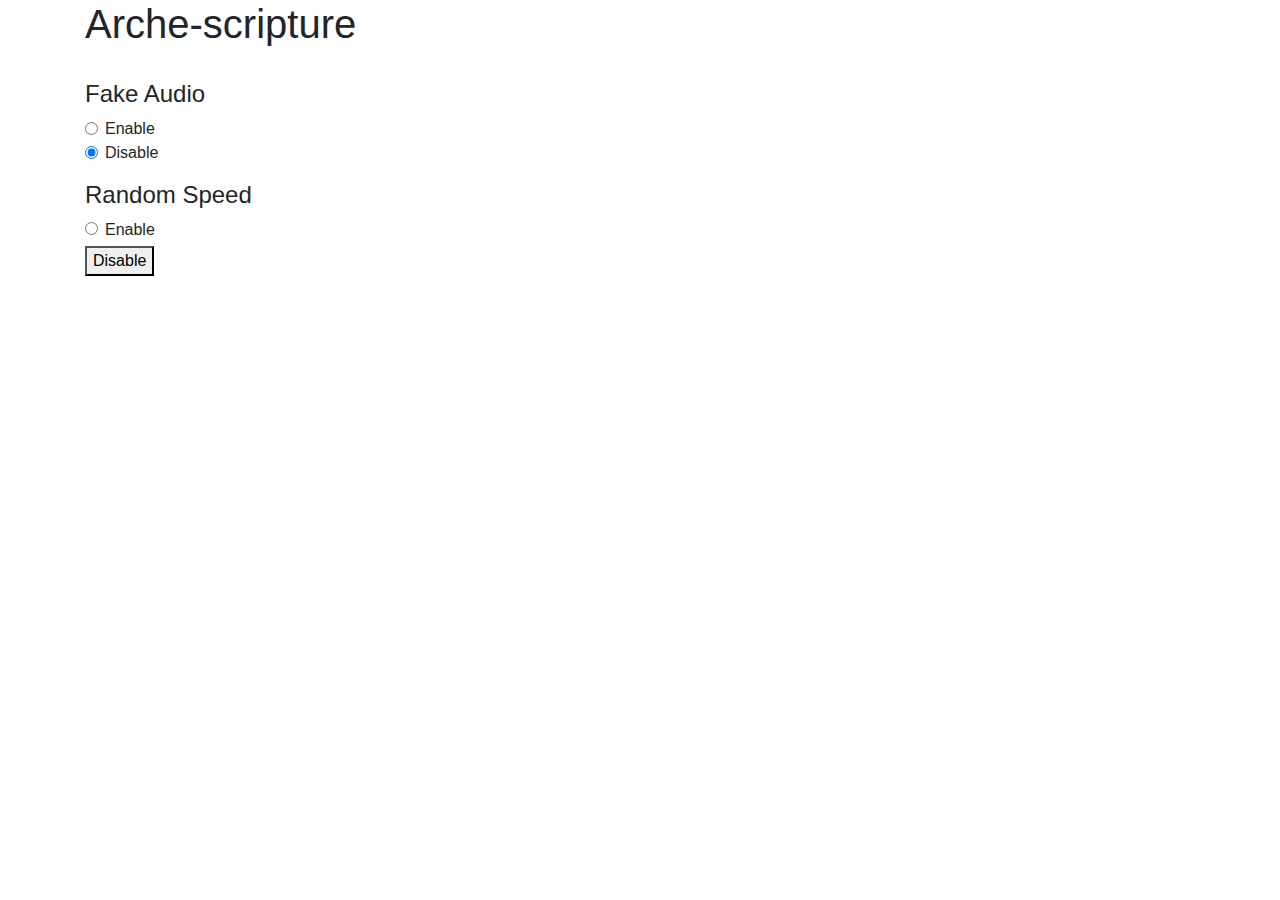
<file: app/static/controler.html>
<!DOCTYPE html>
<html lang="en">
<head>
  <meta charset="UTF-8">
  <meta http-equiv="X-UA-Compatible" content="IE=edge">
  <meta name="viewport" content="width=device-width, initial-scale=1.0">
  <link rel="stylesheet" href="bootstrap.min.css">
  <title>Controller</title>
</head>
<body>
  <div class="container">
    <!-- Content here -->
    <div class="row">
      <div class="col-12 mb-4">
        <h1>Arche-scripture</h1>
      </div>
    </div>
    <div class="row">
      <div class="col-12">
        <!-- Fake Audio -->
        <h4>Fake Audio</h4>
        <div class="form-check">
          <input class="form-check-input" type="radio" name="fake_audio_radio" id="fake_audio_enabled">
          <label class="form-check-label" for="fake_audio_enabled">Enable</label>
        </div>
        <div class="form-check">
          <input class="form-check-input" type="radio" name="fake_audio_radio" id="fake_audio_disabled" checked>
          <label class="form-check-label" for="fake_audio_disabled">Disable</label>
        </div><p></p>
        <!-- Random Speed -->
        <h4>Random Speed</h4>
        <div class="form-check">
          <input class="form-check-input" type="radio" name="random_speed_radio" id="random_speed_enabled">
          <label class="form-check-label" for="random_speed_enabled">Enable</label>
        </div>
        <div class="form-check">
          <button class="form-check-input" type="radio" name="random_speed_radio" id="random_speed_disabled" checked>
          <label class="form-check-label" for="random_speed_disabled">Disable</label>
        </div>
      </div>
    </div>
  </div>
</body>
</html>
</file>
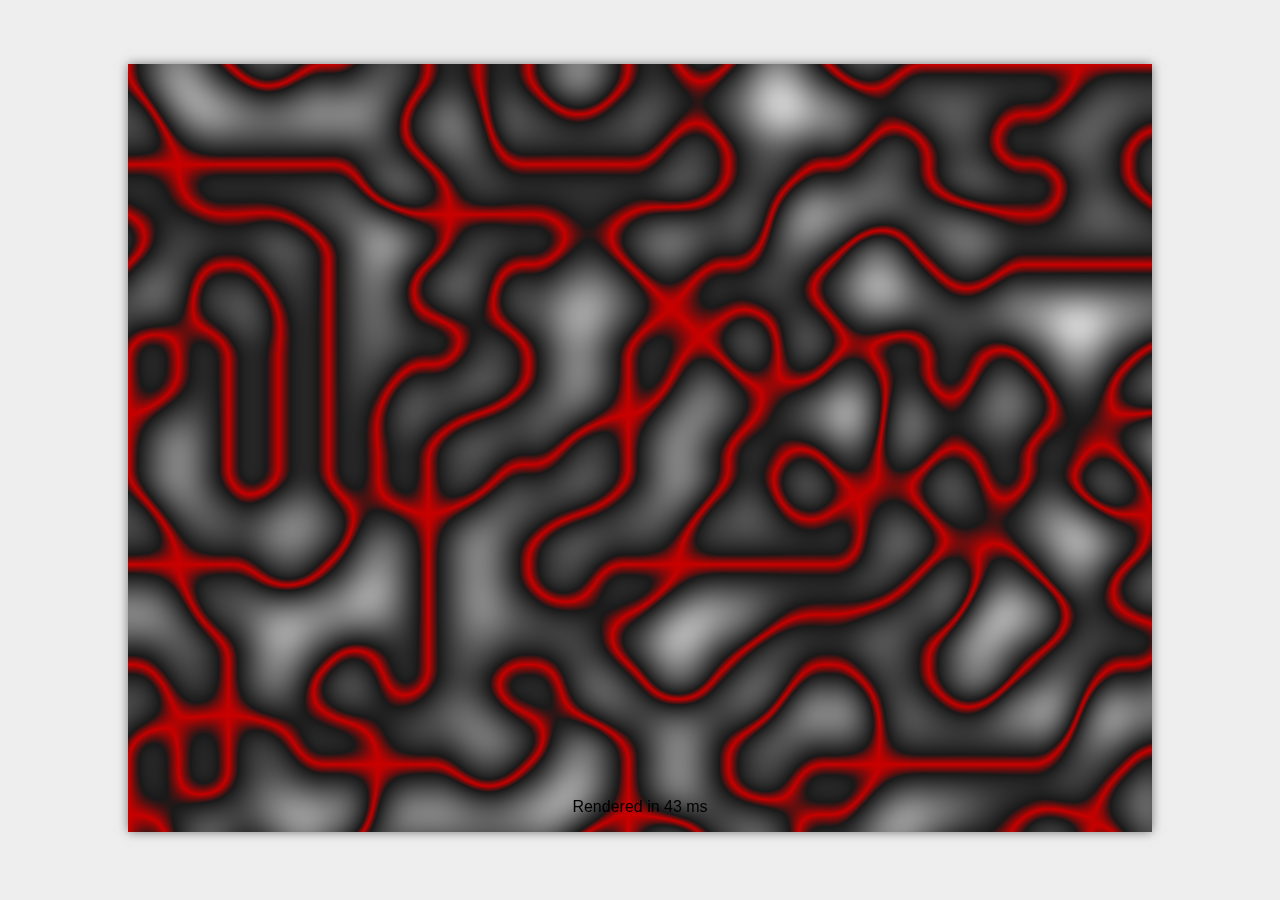
<file: app/static/demo.html>
<!DOCTYPE html>
<title>Perlin noise</title>
<style>
.centerbox {
  /* flexbox, por favor */
  display: -webkit-box;
  -webkit-box-orient: horizontal;
  -webkit-box-pack: center;
  -webkit-box-align: center;

  display: -moz-box;
  -moz-box-orient: horizontal;
  -moz-box-pack: center;
  -moz-box-align: center;

  width: 100%;
  height: 100%;
  margin: 0; padding: 0;
}
body, html { width: 100%; height: 100%; padding: 0; margin: 0; }
canvas {
  /* border-radius: 30px;  Border radiuses don't seem to work with putImageData */
  box-shadow: 0 0 10px #777;
  width: 1024px;
  height: 768px;
}
body {
  background-color: #eee;
}
</style>
<div class='centerbox'><canvas></canvas></div>
<script src='perlin.js'></script>
<script>
var canvas = document.getElementsByTagName('canvas')[0];
canvas.width = 1024;
canvas.height = 768;

var ctx = canvas.getContext('2d');

var image = ctx.createImageData(canvas.width, canvas.height);
var data = image.data;

var start = Date.now();

for (var x = 0; x < canvas.width; x++) {
  //if (x % 100 == 0) {
  //  noise.seed(Math.random());
  //}
  for (var y = 0; y < canvas.height; y++) {
    var value = Math.abs(noise.perlin2(x / 100, y / 100));
    value *= 256;

    var cell = (x + y * canvas.width) * 4;
    data[cell] = data[cell + 1] = data[cell + 2] = value;
    data[cell] += Math.max(0, (25 - value) * 8);
    data[cell + 3] = 255; // alpha.
  }
}

/* // Benchmark code.
start = Date.now();
for (var x = 0; x < 10000; x++) {
  for (var y = 0; y < 10000; y++) {
    noise.simplex2(x / 50, y/50);
  }
}*/
var end = Date.now();

ctx.fillColor = 'black';
ctx.fillRect(0, 0, 100, 100);
ctx.putImageData(image, 0, 0);


ctx.font = '16px sans-serif'
ctx.textAlign = 'center';
ctx.fillText('Rendered in ' + (end - start) + ' ms', canvas.width / 2, canvas.height - 20);

if(console) {
  console.log('Rendered in ' + (end - start) + ' ms');
}
</script>
</file>
